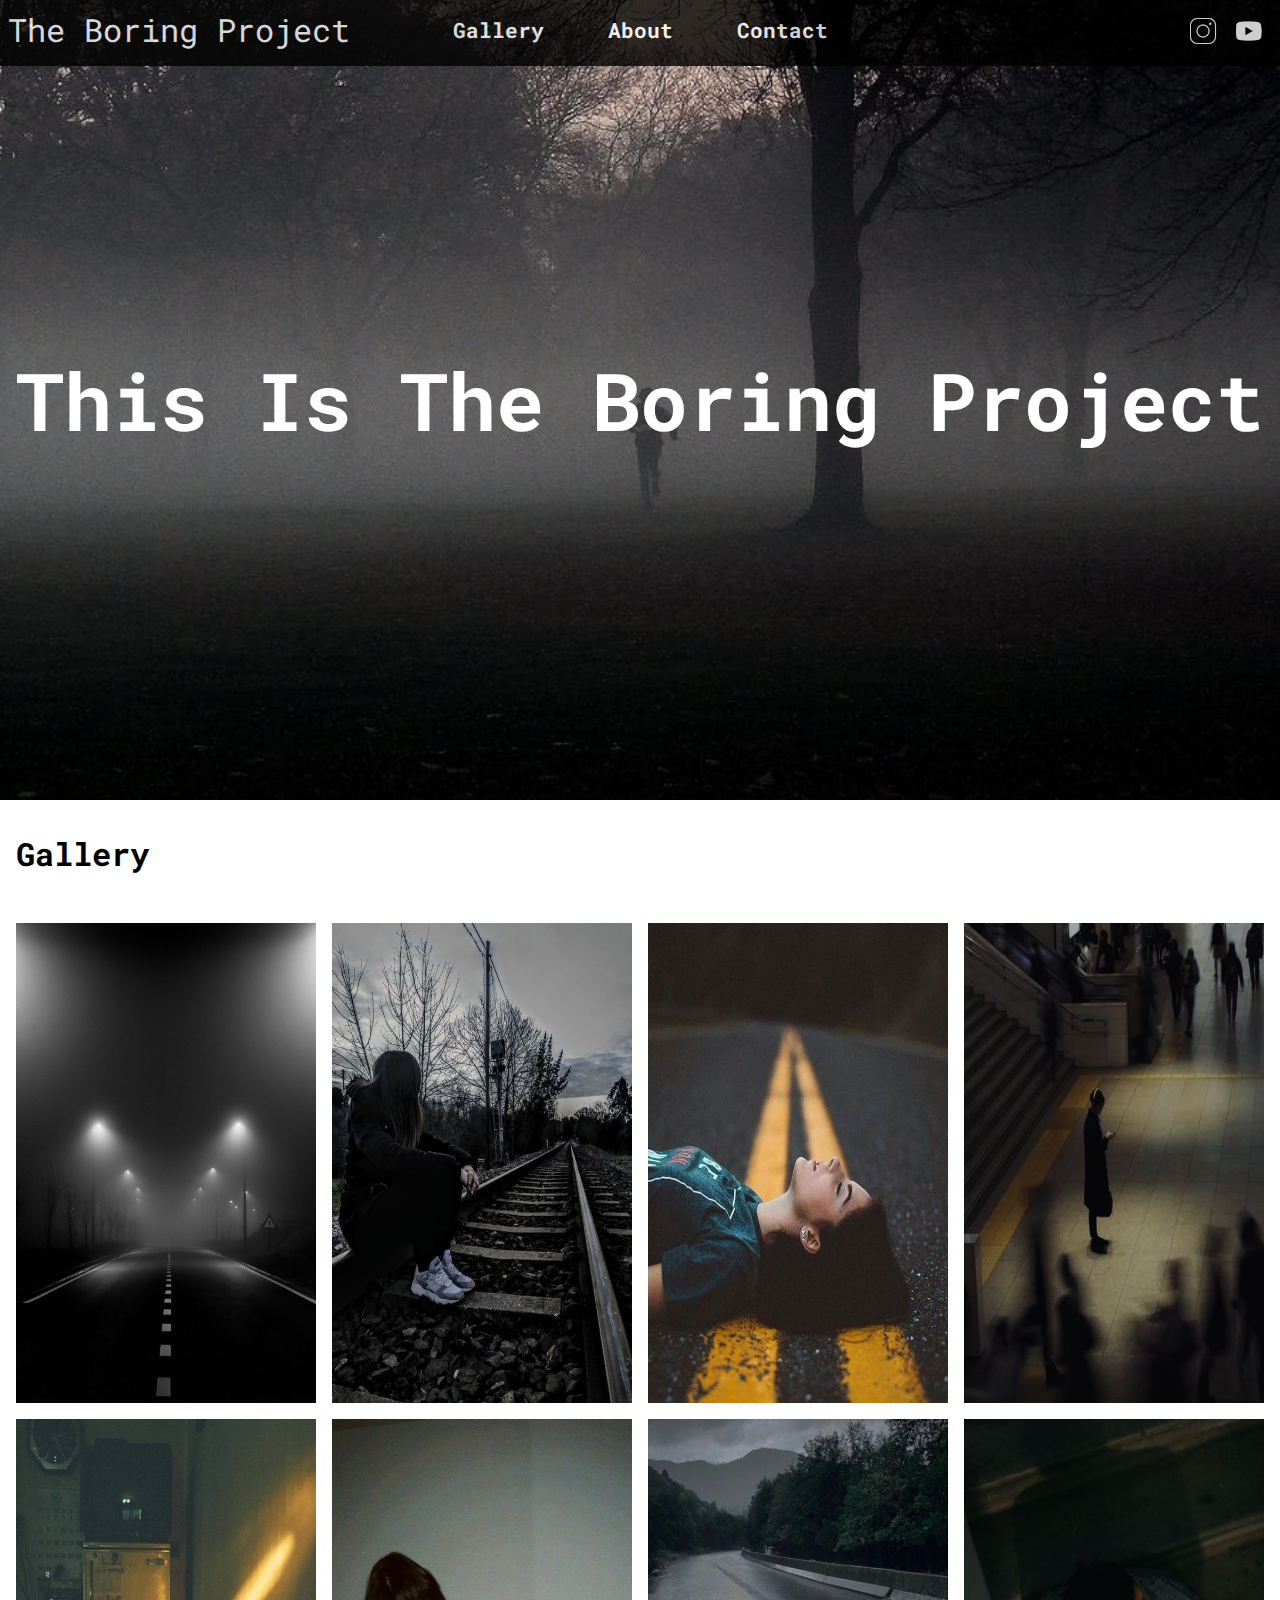
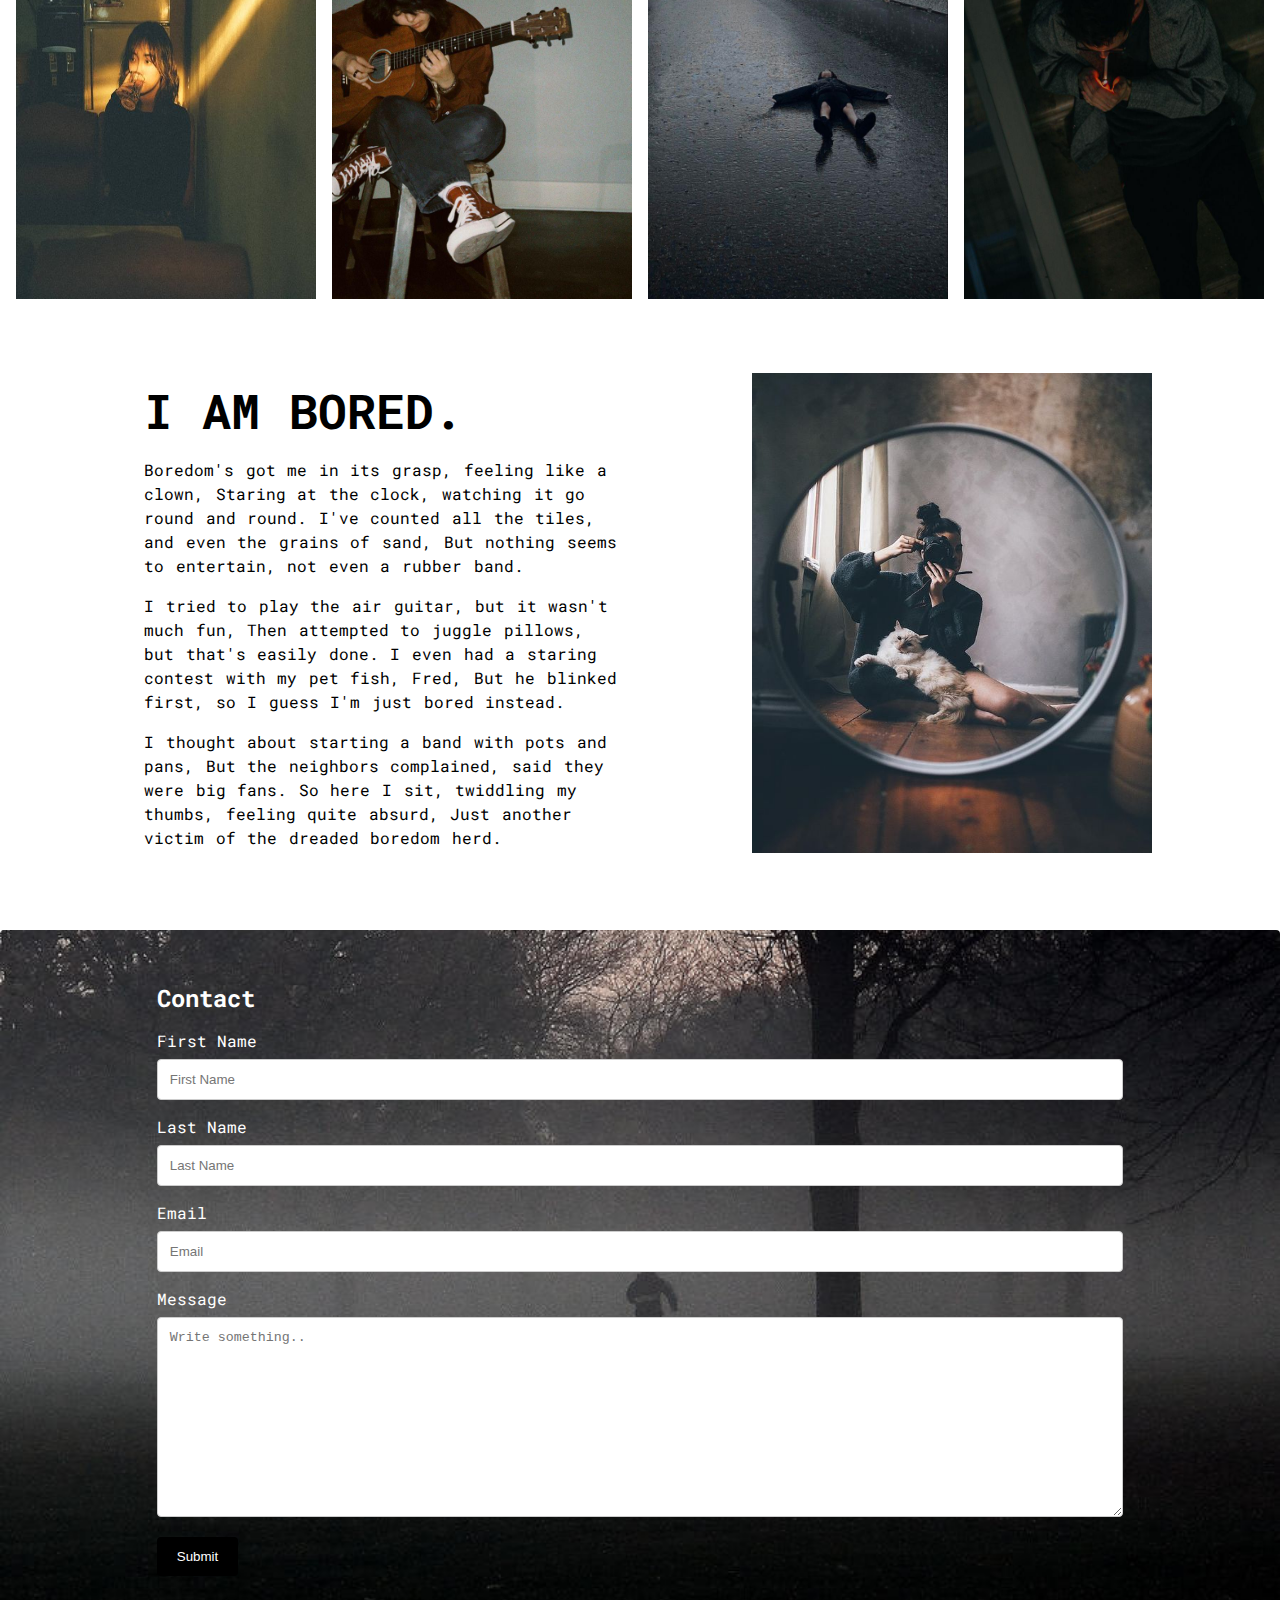
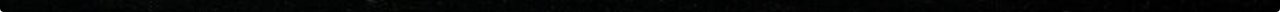
<file: index.html>
<!DOCTYPE html>
<html lang="en">
  <head>
    <meta charset="UTF-8" />
    <meta name="viewport" content="width=device-width, initial-scale=1.0" />
    <link
      href="https://fonts.googleapis.com/css2?family=Roboto+Mono:ital,wght@0,100..700;1,100..700&display=swap"
      rel="stylesheet"
    />
    <link rel="stylesheet" href="./nav.css">
    <link rel="stylesheet" href="style.css" />
    <title>The Boring Project</title>
  </head>
  <body>
    <!-- navbar -->
    <nav>
      <div class="title">
        <a href="./index.html">The Boring Project</a>
      </div>
      <div class="nav-items">
        <ul>
            <li><a href="./gallery.html">Gallery</a></li>
            <li><a href="./about.html">About</a></li>
            <li><a href="./contact.html">Contact</a></li>
        </ul>
      </div>
      <div class="social-media">
        <span class="instagram-icon">
          <a href="https://www.instagram.com/sem/campaign/emailsignup/?campaign_id=13530338610&extra_1=s%7Cc%7C547419127610%7Ce%7Cinstagram%20%27%7C&placement=&creative=547419127610&keyword=instagram%20%27&partner_id=googlesem&extra_2=campaignid%3D13530338610%26adgroupid%3D126262414014%26matchtype%3De%26network%3Dg%26source%3Dnotmobile%26search_or_content%3Ds%26device%3Dc%26devicemodel%3D%26adposition%3D%26target%3D%26targetid%3Dkwd-1321618851291%26loc_physical_ms%3D9184289%26loc_interest_ms%3D%26feeditemid%3D%26param1%3D%26param2%3D&gad_source=1&gclid=EAIaIQobChMIivLJ6KOEhQMVx6NmAh0NbwiYEAAYASAAEgKohfD_BwE"
            ><img src="instagram.png" alt="" width="30" height="30"
          /></a>
        </span>
        <span class="youtube-icon">
          <a href="https://www.youtube.com/"
            ><img src="youtube.png" alt="" width="30" height="30"
          /></a>
        </span>
      </div>
    </nav>
    <!-- banner -->
    <header class="banner">
      <h1>
        <a href="#">This is the Boring Project</a>
      </h1>
    </header>

    <!-- gallery -->
    <div class="gallery">
      <h2 class="gallery-title">Gallery</h2>
      <div class="image-container">
        <img class="img img1" src="./gallery-image1.jpeg" alt="" srcset="" />
        <img class="img img2" src="./gellery-img2.jpeg" alt="" srcset="" />
        <img class="img img3" src="./gallery-image3.jpg" alt="" srcset="" />
        <img class="img img4" src="./gallery-image4.jpg" alt="" srcset="" />
      </div>
      <div class="image-container">
        <img class="img img5" src="./gallery-image5.jpg" alt="" srcset="" />
        <img class="img img6" src="./gallery-image6.jpeg" alt="" srcset="" />
        <img class="img img7" src="./gallery-image7.jpeg" alt="" srcset="" />
        <img class="img img8" src="./gallery-image8.jpeg" alt="" srcset="" />
      </div>
    </div>

    <!-- about me -->
    <div class="about-me">
      <div class="about-content">
        <h2 class="about-title">I am Bored.</h2>
        <p class="about-para">
          Boredom's got me in its grasp, feeling like a clown, Staring at the
          clock, watching it go round and round. I've counted all the tiles, and
          even the grains of sand, But nothing seems to entertain, not even a
          rubber band.
        </p>
        <p class="about-para">
          I tried to play the air guitar, but it wasn't much fun, Then attempted
          to juggle pillows, but that's easily done. I even had a staring
          contest with my pet fish, Fred, But he blinked first, so I guess I'm
          just bored instead.
        </p>
        <p class="about-para">
          I thought about starting a band with pots and pans, But the neighbors
          complained, said they were big fans. So here I sit, twiddling my
          thumbs, feeling quite absurd, Just another victim of the dreaded
          boredom herd.
        </p>
      </div>
      <div class="about-img">
        <img src="./about-me.jpg" alt="" srcset="" />
      </div>
    </div>
    <!-- contact -->
    <div class="form-container">

        <h2>Contact</h2>
        <form action="">
      
          <label for="fname">First Name</label>
          <input type="text" id="fname" name="firstname" placeholder="First Name">
      
          <label for="lname">Last Name</label>
          <input type="text" id="lname" name="lastname" placeholder="Last Name">

          <label for="lname">Email</label>
          <input type="email" id="email" email="lastname" placeholder="Email">
      
          <label for="message">Message</label>
          <textarea id="subject" name="message" placeholder="Write something.." style="height:200px"></textarea>
      
          <input type="submit" value="Submit">
      
        </form>
      </div>


  </body>
</html>
</file>
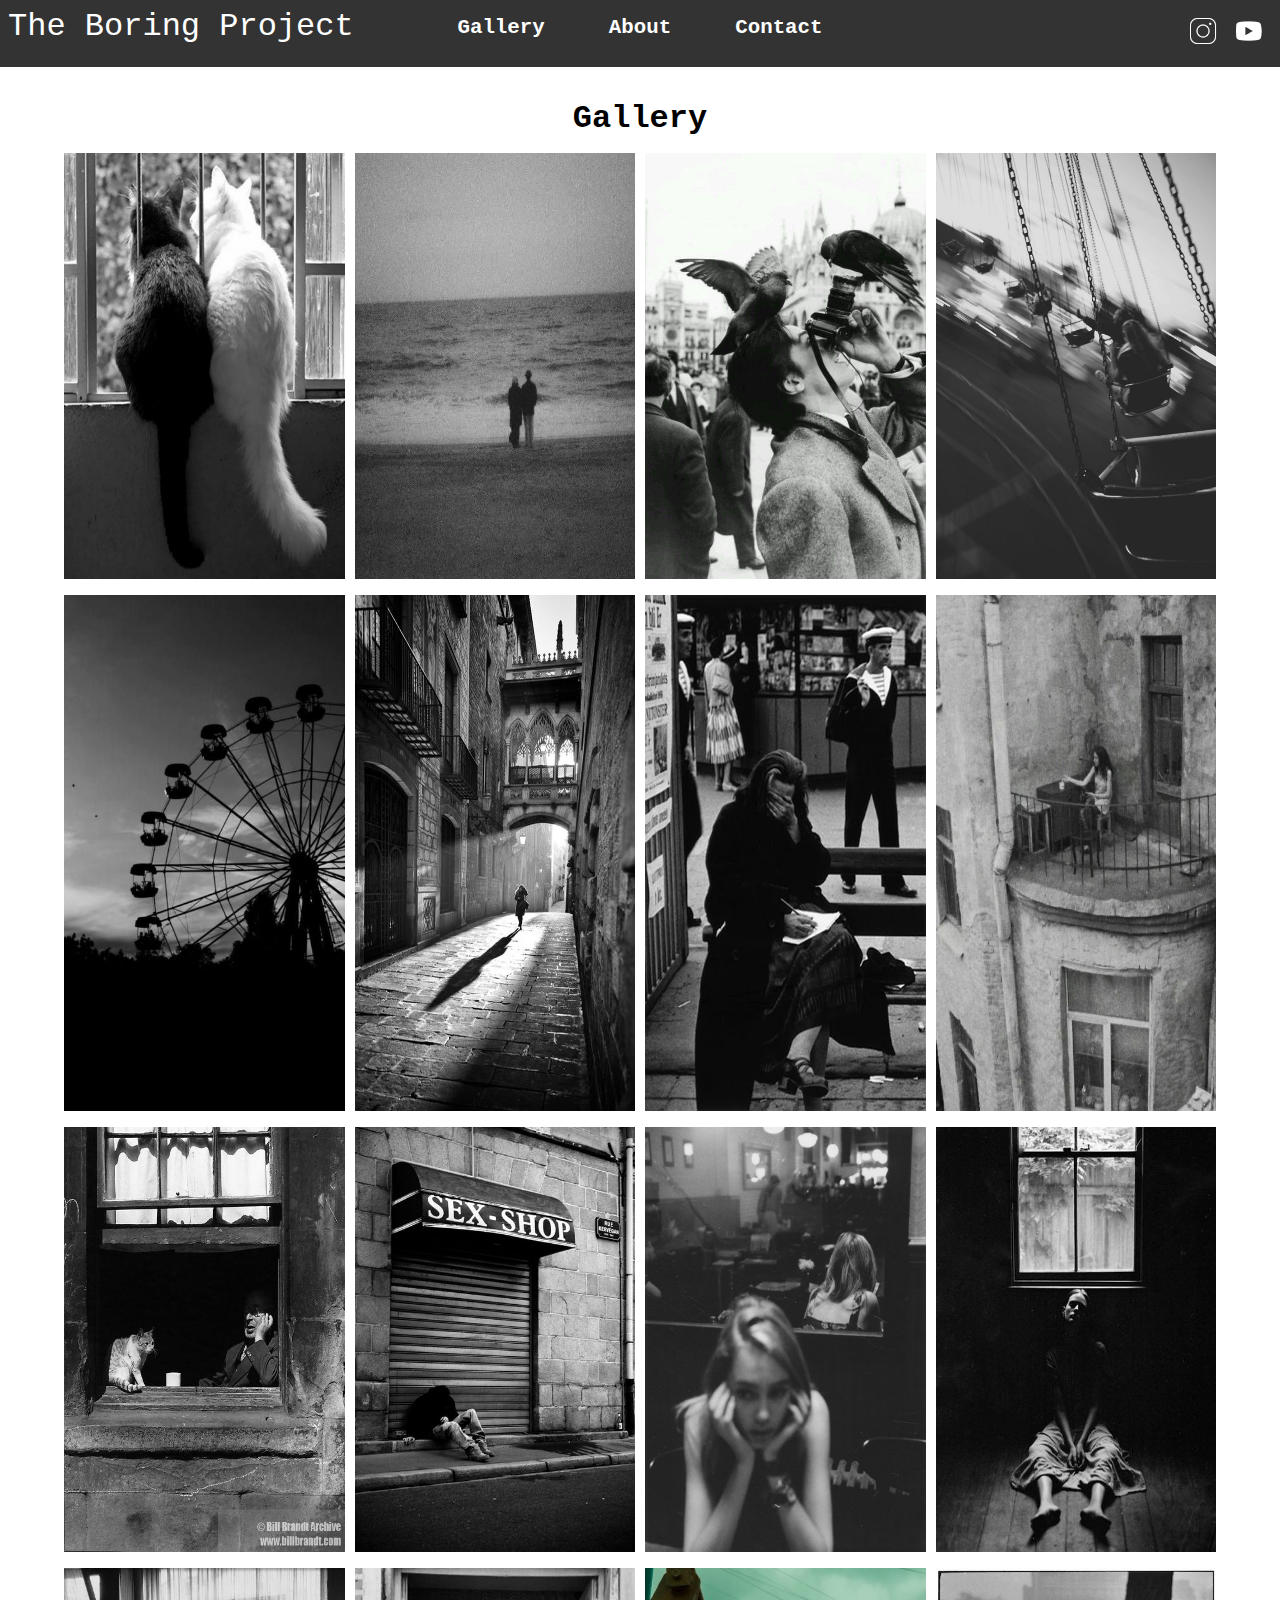
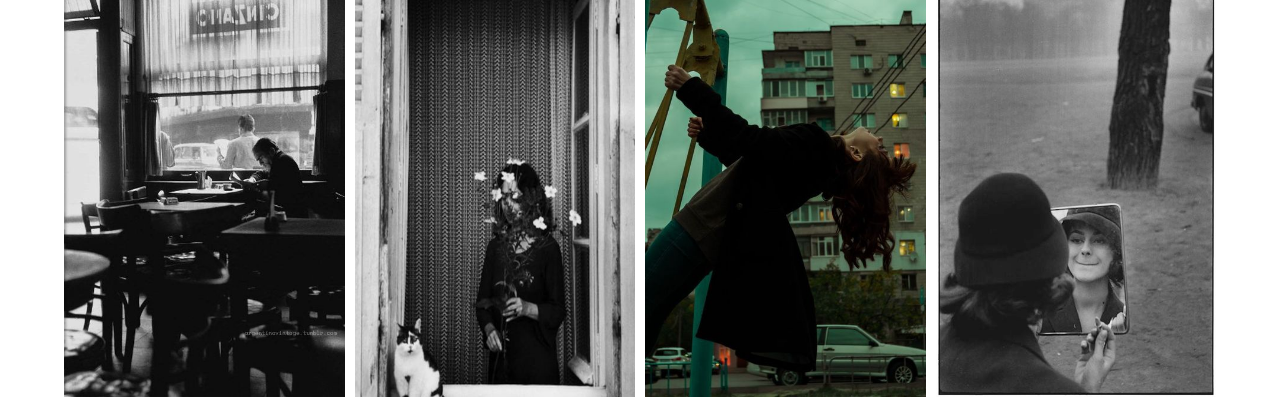
<file: gallery.html>
<!DOCTYPE html>
<html lang="en">
  <head>
    <meta charset="UTF-8" />
    <meta name="viewport" content="width=device-width, initial-scale=1.0" />
    <link rel="stylesheet" href="nav.css" />
    <link rel="stylesheet" href="gallery.css" />
    <title>Gallery | The Boring Project</title>
  </head>
  <body>
    <!-- navbar -->
    <nav>
      <div class="title">
        <a href="./index.html">The Boring Project</a>
      </div>
      <div class="nav-items">
        <ul>
          <li><a href="./gallery.html">Gallery</a></li>
          <li><a href="./about.html">About</a></li>
          <li><a href="./contact.html">Contact</a></li>
        </ul>
      </div>
      <div class="social-media">
        <span class="instagram-icon">
          <a
            href="https://www.instagram.com/sem/campaign/emailsignup/?campaign_id=13530338610&extra_1=s%7Cc%7C547419127610%7Ce%7Cinstagram%20%27%7C&placement=&creative=547419127610&keyword=instagram%20%27&partner_id=googlesem&extra_2=campaignid%3D13530338610%26adgroupid%3D126262414014%26matchtype%3De%26network%3Dg%26source%3Dnotmobile%26search_or_content%3Ds%26device%3Dc%26devicemodel%3D%26adposition%3D%26target%3D%26targetid%3Dkwd-1321618851291%26loc_physical_ms%3D9184289%26loc_interest_ms%3D%26feeditemid%3D%26param1%3D%26param2%3D&gad_source=1&gclid=EAIaIQobChMIivLJ6KOEhQMVx6NmAh0NbwiYEAAYASAAEgKohfD_BwE"
            ><img src="instagram.png" alt="" width="30" height="30"
          /></a>
        </span>
        <span class="youtube-icon">
          <a href="https://www.youtube.com/"
            ><img src="youtube.png" alt="" width="30" height="30"
          /></a>
        </span>
      </div>
    </nav>

    <!-- main content -->
    <div class="main-gallery">
      <h1>Gallery</h1>
      <div class="grid">
        <div class="gridbox box1">
          <img src="./gallery1.jpeg" alt="" srcset="" />
        </div>
        <div class="gridbox box2">
          <img src="./gallery2.jpeg" alt="" srcset="" />
        </div>
        <div class="gridbox box3">
          <img src="./gallery3.jpeg" alt="" srcset="" />
        </div>
        <div class="gridbox box4">
          <img src="./gallery4.jpeg" alt="" srcset="" />
        </div>
      </div>
      <div class="grid">
        <div class="gridbox box1">
          <img src="./gallery5.jpeg" alt="" srcset="" />
        </div>
        <div class="gridbox box2">
          <img src="./gallery6.jpeg" alt="" srcset="" />
        </div>
        <div class="gridbox box3">
          <img src="./gallery7.jpeg" alt="" srcset="" />
        </div>
        <div class="gridbox box4">
          <img src="./gallery8.jpeg" alt="" srcset="" />
        </div>
      </div>
      <div class="grid">
        <div class="gridbox box1">
          <img src="./gallery9.jpeg" alt="" srcset="" />
        </div>
        <div class="gridbox box2">
          <img src="./gallery10.jpeg" alt="" srcset="" />
        </div>
        <div class="gridbox box3">
          <img src="./gallery11.jpeg" alt="" srcset="" />
        </div>
        <div class="gridbox box4">
          <img src="./gallery12.jpeg" alt="" srcset="" />
        </div>
      </div>
      <div class="grid">
        <div class="gridbox box1">
          <img src="./gallery13.jpeg" alt="" srcset="" />
        </div>
        <div class="gridbox box2">
          <img src="./gallery14.jpeg" alt="" srcset="" />
        </div>
        <div class="gridbox box3">
          <img src="./gallery15.jpeg" alt="" srcset="" />
        </div>
        <div class="gridbox box4">
          <img src="./gallery16.jpeg" alt="" srcset="" />
        </div>
      </div>
    </div>
  </body>
</html>
</file>
<file: nav.css>
/* universal styles */

* {
    margin: 0;
    padding: 0;
  }
  
  html {
    font-size: 16px;
    font-family: "Roboto Mono", monospace;
    overflow-x: hidden;
  }
  

/* navbar */

nav {
    display: flex;
    justify-content: space-between;
    color: white;
    padding: 0.5rem;
    position: fixed;
    z-index: 5;
    width: 100%;
    background-color: black;
    opacity: 0.8;
  }
  
  .title,
  .nav-items,
  .social-media {
    width: 30%;
  }
  
  .title {
    font-size: 2rem;
  }
  
  a {
    text-decoration: none;
    cursor: pointer;
    color: white;
  }
  
  .nav-items ul {
    display: flex;
    justify-content: center;
  }
  
  ul li {
    list-style: none;
    padding: 0.5rem;
    font-size: 1.3rem;
    margin: 0 1.5rem;
  }
  
  ul li a {
    list-style: none;
    color: rgb(255, 255, 255);
    text-decoration: none;
    cursor: pointer;
    font-weight: bold;
  }
  
  .social-media {
    display: flex;
    justify-content: flex-end;
    margin-right: 1rem;
  }
  
  .social-media span {
    margin: 0.5rem;
  }
  
  /* media queries for navbar */
  @media screen and (max-width: 750px) {
    nav {
      flex-direction: column;
      width: 100%;
      padding: 0;
    }
    .title,
    .nav-items,
    .social-media {
      width: 100%;
    }
  
    .title {
      font-size: 1.5rem;
      text-align: center;
    }
  
    .social-media {
      display: flex;
      justify-content: center;
    }
  }
  
  @media screen and (max-width: 450px) {
    nav {
      flex-direction: column;
      width: 100%;
      position: absolute;
    }
  
    .title {
      font-size: 1.5rem;
      text-align: center;
    }
  
    .nav-items ul {
      display: block;
      width: 100%;
      text-align: center;
      font-size: 0.8rem;
    }
  }
</file>
<file: style.css>
/* universal styles */

* {
  margin: 0;
  padding: 0;
}

html {
  font-size: 16px;
  font-family: "Roboto Mono", monospace;
  overflow-x: hidden;
}


/* banner */

.banner {
  position: relative;
  background-image: url(./background.jpeg);
  background-position: center;
  background-repeat: no-repeat;
  background-size: cover;
  min-height: 50rem;
  width: 100%;
  display: flex;
  justify-content: center;
  align-items: center;
  filter: blur(0.5px);
}

h1 {
  color: white;
  font-size: 5rem;
  text-transform: capitalize;
}

/* media queries for banner */

@media screen and (max-width: 750px) {
  .banner {
    width: 100%;
    min-height: 30rem;
  }

  h1 {
    margin-top: 2rem;
    font-size: 3rem;
    text-align: center;
  }
}

@media screen and (max-width: 450px) {
  .banner {
    width: 110%;
  }

  h1 {
    margin-top: 2rem;
    font-size: 2rem;
    text-align: center;
  }
}

/* gallery */

.gallery-title {
  font-size: 2rem;
  padding: 2rem 0;
  margin-left: 1rem;
}

.image-container {
  display: flex;
  flex-wrap: wrap;
  justify-content: space-between;
  margin: 1rem;
}

.image-container img {
  width: 24%;
  height: 30rem;
  transition: transform 1s;
}

.image-container img:hover {
  cursor: pointer;
  transform: scale(1.1);
}

/* gallery media queries */

@media screen and (max-width: 750px) {
  .gallery-title {
    font-size: 1.5rem;
    text-align: center;
  }

  .image-container img {
    width: 50%;
    opacity: 1;
    margin: 0.5rem 0;
    cursor: pointer;
  }
}

@media screen and (max-width: 450px) {
  .gallery-title {
    font-size: 1rem;
    text-align: center;
  }

  .image-container {
    justify-content: center;
    width: 100%;
  }

  .image-container img {
    width: 100%;
  }
}

/* about me */

.about-me {
  display: flex;
  width: 80%;
  margin: 0 auto;
  align-items: center;
  justify-content: space-between;
}

.about-content {
  width: 50%;
  margin-top: 3rem;
}

.about-content h2 {
  font-size: 3rem;
  margin: 1rem;
  text-transform: uppercase;
}

.about-content p {
  margin: 1rem;
  line-height: 1.5rem;
  word-spacing: 0.1rem;
}

.about-img {
  margin-top: 3rem;
}

.about-img img {
  width: 25rem;
  height: 30rem;
  cursor: pointer;
}

/* media queries for about me */

@media screen and (max-width: 750px) {
  .about-me {
    width: 95%;
  }

  .about-content {
    height: 30rem;
    overflow: hidden;
    margin: 0;
  }

  .about-content h2 {
    font-size: 2.5rem;
  }

  .about-img img {
    width: 20rem;
    height: 25rem;
    cursor: pointer;
  }
}

@media screen and (max-width: 450px) {
  .about-me {
    flex-direction: column-reverse;
    width: 100%;
  }

  .about-content {
    overflow: visible;
    width: 25rem;
  }

  .about-img img {
    width: 25rem;
  }
}

/* contact */

.form-container {
  background-image: url(./background.jpeg);
  background-position: center;
  background-repeat: no-repeat;
  background-size: cover;
  margin-top: 4rem;
  border-radius: 0.25rem;
  padding: 2.25rem;
}

.form-container h2 {
  color: white;
  width: 80%;
  margin: 1rem auto;
}

label {
  color: white;
}

form {
  width: 80%;
  margin: 0 auto;
}

input[type="text"],
input[type="email"],
textarea {
  width: 100%;
  padding: 0.75rem;
  border: 1px solid #ccc;
  border-radius: 0.25rem;
  box-sizing: border-box;
  margin-top: 0.5rem;
  margin-bottom: 1rem;
  resize: vertical;
}

input[type="submit"] {
  background-color: black;
  color: white;
  padding: 12px 20px;
  border: none;
  border-radius: 0.25rem;
  cursor: pointer;
}

input[type="submit"]:hover {
  opacity: 0.8;
}

@media screen and (max-width: 450px) {
  .form-container {
    margin-top: 10rem;
  }
}
</file>
<file: gallery.css>
.main-gallery {
  position: relative;
  top: 100px;
  text-align: center;
  font-family: "Roboto Mono", monospace;
}

.grid {
  display: grid;
  width: 90%;
  margin: 1rem auto;
  grid-template-columns: repeat(8, 1fr);
  grid-template-rows: repeat(4, 1fr);
  grid-gap: 10px;
}

.gridbox img {
  width: 100%;
  height: 100%;
}

.box1 {
  grid-column-start: 1;
  grid-column-end: 3;
  grid-row-start: 1;
  grid-row-end: 5;
}

.box2 {
  grid-column-start: 3;
  grid-column-end: 5;
  grid-row-start: 1;
  grid-row-end: 5;
}

.box3 {
  grid-column-start: 5;
  grid-column-end: 7;
  grid-row-start: 1;
  grid-row-end: 5;
}

.box4 {
  grid-column-start: 7;
  grid-column-end: 9;
  grid-row-start: 1;
  grid-row-end: 5;
}
</file>
